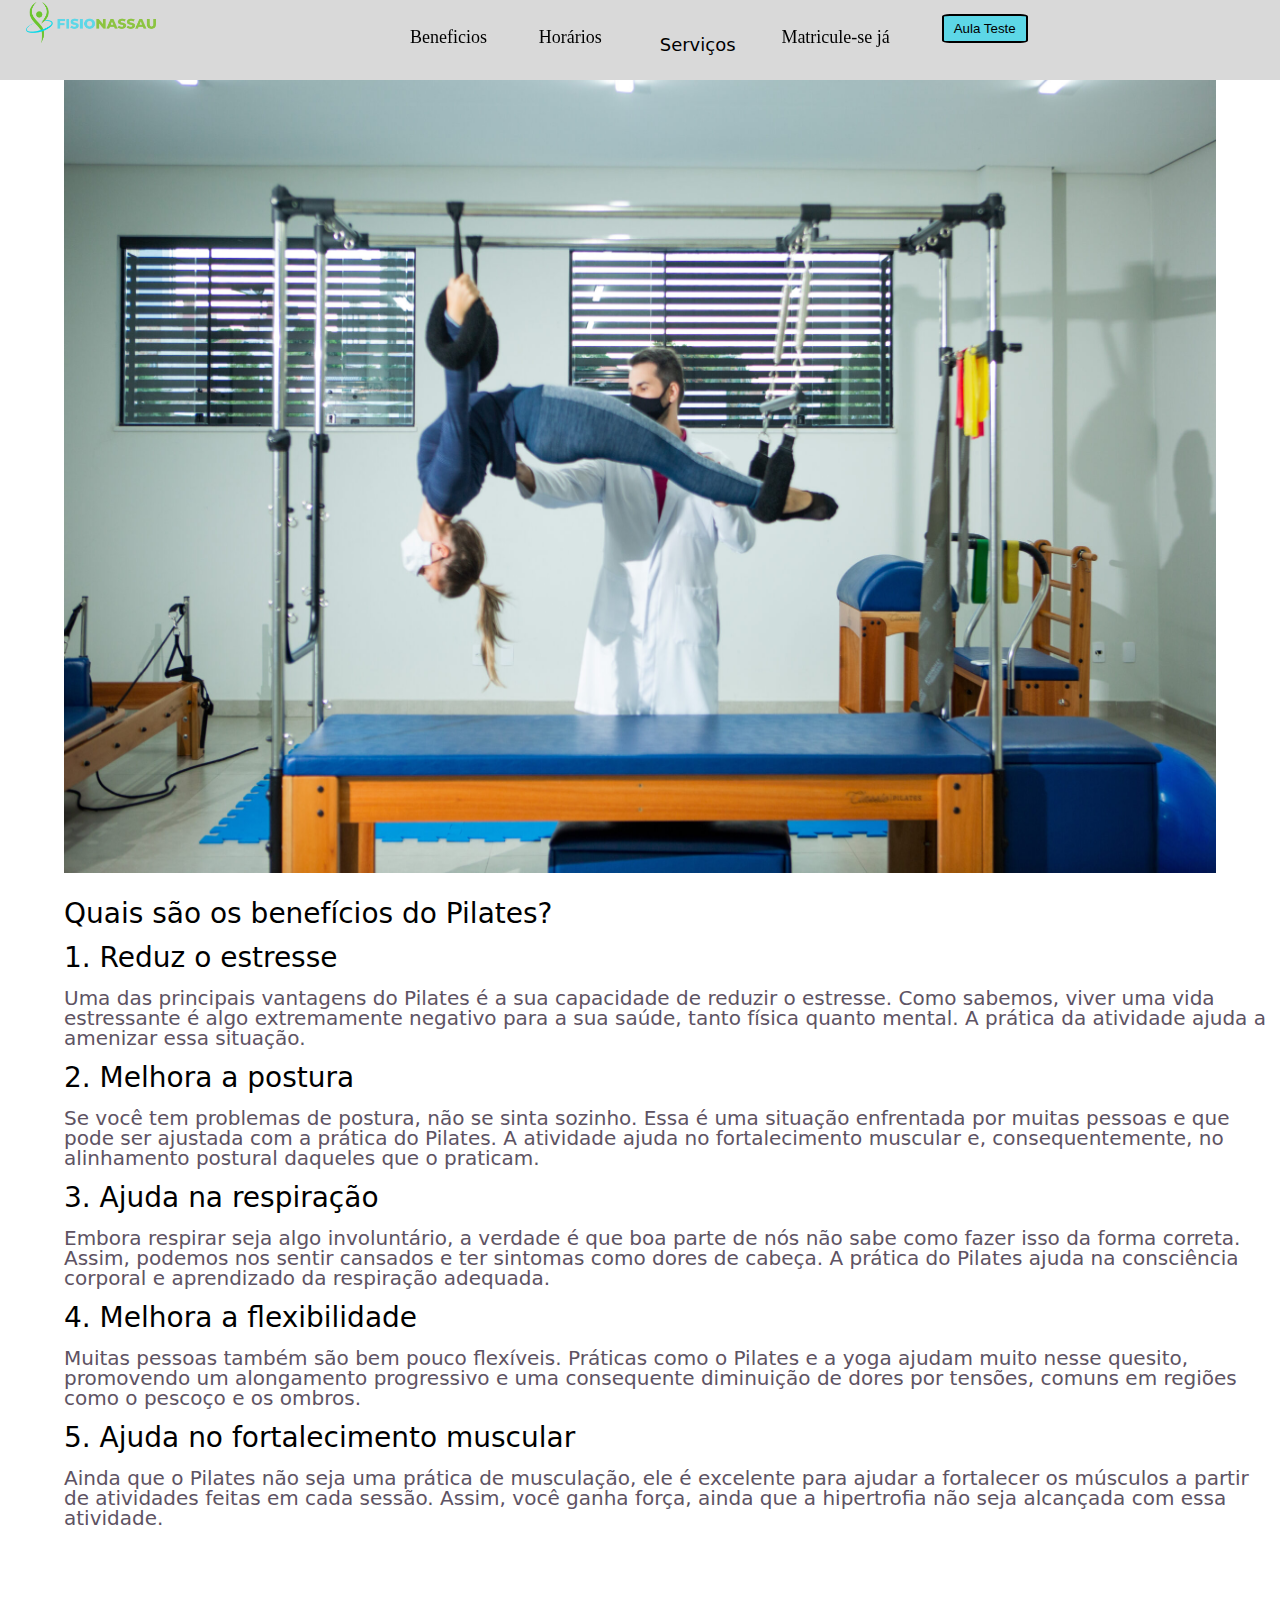
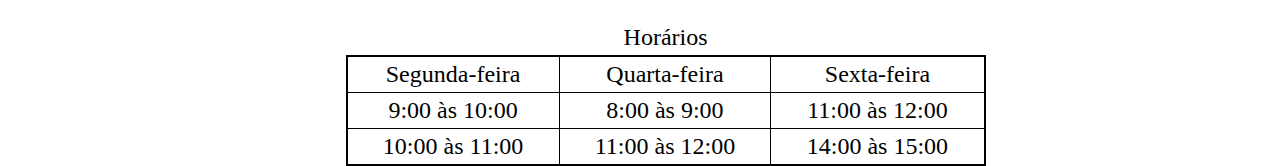
<file: index.html>
<!DOCTYPE html>
<html lang="pt-br">
<head>
    <meta charset="UTF-8">
    <meta name="viewport" content="width=device-width, initial-scale=1.0">
    <link rel="stylesheet" href="reset.css">
    <link rel="stylesheet" href="estilo.css">
    
    <title>FisioNassau</title>
</head>


<body> 
  <!--cabeçlho-->
<nav id="nav">
<div id="cabecalho">
  <img src="./fisioNassau01.png" alt="" >
  
    <ul>
      <li> <a href="#beneficios">Beneficios</a></li>
      <li> <a href="#horarios">Horários</a></li>
       <li>
         <div class="dropdown">
        <button class="btn btn-secondary dropdown-toggle" type="button" data-bs-toggle="dropdown" aria-expanded="false" style="background-color: #d9d9d9; border: none;font-size: large;font-family: system-ui, -apple-system, BlinkMacSystemFont, 'Segoe UI', Roboto, Oxygen, Ubuntu, Cantarell, 'Open Sans', 'Helvetica Neue', sans-serif;position: relative; top: auto; display: flex;text-align: center; padding: 8%;">
          Serviços
        </button>
      
        <div class="dropdown-menu">
          <a class="dropdown-item" href="#">Pilates</a>
          <a class="dropdown-item"  href="#">Ginástica</a>
          <a class="dropdown-item" href="#">Aérobico</a>
      </div>
      </div>
      
      </li>

      <li style="white-space: nowrap;"> <a href="matricula.html" target="_blank">Matricule-se já</a></li>
      <li><button class="aula">
        <a href="Aula teste.html" target="_blank">Aula Teste</a></button></li>
    </ul>
</div>
</nav>

<!--imagem-->
<div>
<img  class="fundo" src="./Pilates-Corts-scaled.jpg" alt="">
</div>

<!--txt beneficios-->
<div id="txt" >
 
<h2 id="beneficios">Quais são os benefícios do Pilates?</h2><br> 

<h3>1. Reduz o estresse</h2><br>
<p>Uma das principais vantagens do Pilates é a sua capacidade de reduzir o estresse. Como sabemos, viver uma vida estressante é algo extremamente negativo para a sua saúde, tanto física quanto mental. A prática da atividade ajuda a amenizar essa situação.</p>

<br>

<h3>2. Melhora a postura</h2><br>
<p>Se você tem problemas de postura, não se sinta sozinho. Essa é uma situação enfrentada por muitas pessoas e que pode ser ajustada com a prática do Pilates. A atividade ajuda no fortalecimento muscular e, consequentemente, no alinhamento postural daqueles que o praticam.</p>

<br>

<h3>3. Ajuda na respiração</h2><br>
<p>Embora respirar seja algo involuntário, a verdade é que boa parte de nós não sabe como fazer isso da forma correta. Assim, podemos nos sentir cansados e ter sintomas como dores de cabeça. A prática do Pilates ajuda na consciência corporal e aprendizado da respiração adequada.</p>

<br>

<h3>4. Melhora a flexibilidade</h2><br>
<p>Muitas pessoas também são bem pouco flexíveis. Práticas como o Pilates e a yoga ajudam muito nesse quesito, promovendo um alongamento progressivo e uma consequente diminuição de dores por tensões, comuns em regiões como o pescoço e os ombros.</p>

<br>

<h3>5. Ajuda no fortalecimento muscular</h2><br>
<p>Ainda que o Pilates não seja uma prática de musculação, ele é excelente para ajudar a fortalecer os músculos a partir de atividades feitas em cada sessão. Assim, você ganha força, ainda que a hipertrofia não seja alcançada com essa atividade.</p>

<br>

</div>
<!--Horários-->
<div  >
  <TABLE>
    <CAPTION id="horarios">Horários</CAPTION>
    <TR>
    <TH>Segunda-feira</TH><TH>Quarta-feira</TH><TH>Sexta-feira</TH>
    </TR>
    <TR>
    <TD>9:00 às 10:00</TD> <TD>8:00 às 9:00</TD> <TD>11:00 às 12:00</TD>
    </TR>
    <TR>
    <TD>10:00 às 11:00</TD> <TD>11:00 às 12:00</TD> <TD>14:00 às 15:00</TD>
    </TR>
    </TABLE>
</div>





</body>
</html>
</file>
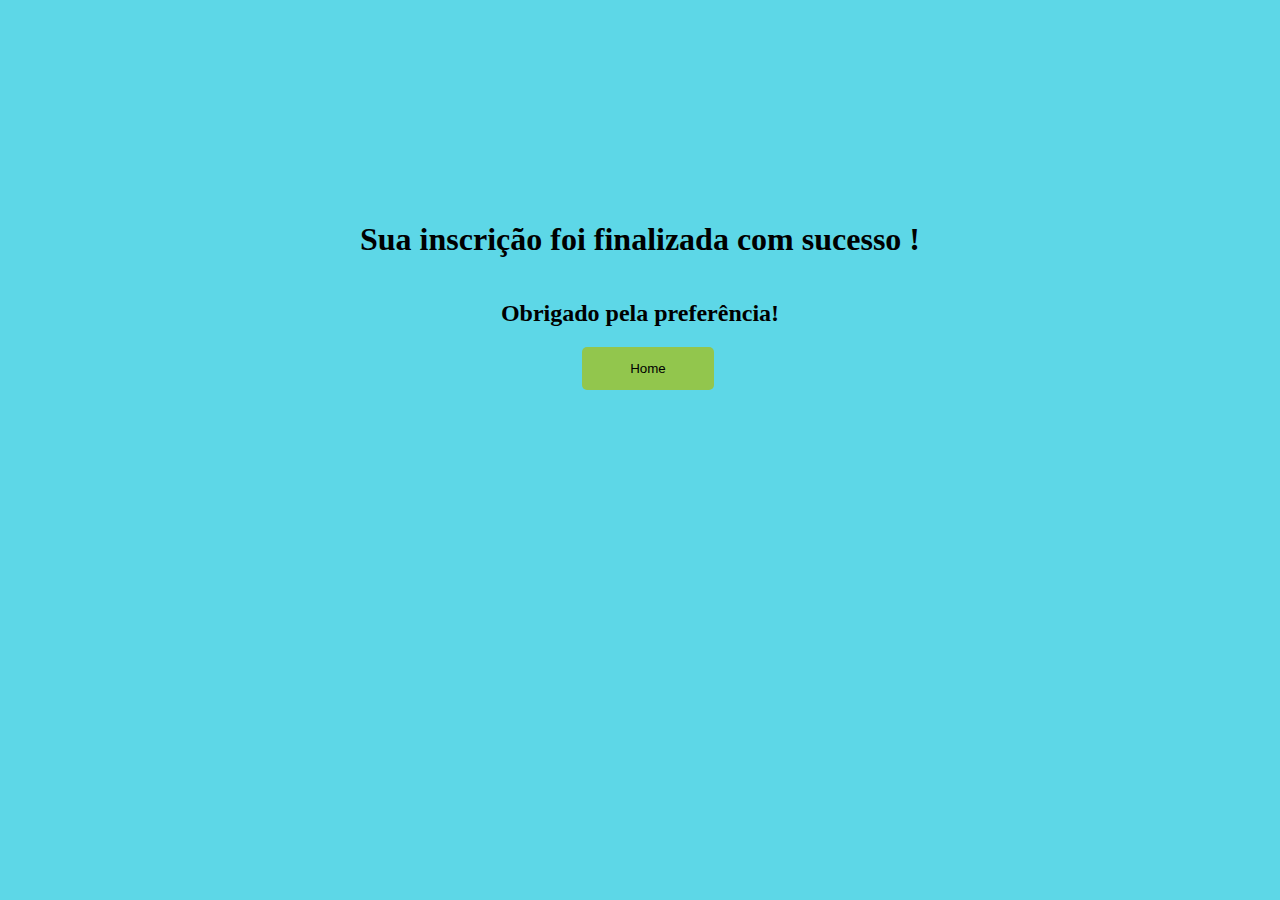
<file: obr.html>
<!DOCTYPE html>
<html lang="pt-br">
<head>
    <meta charset="UTF-8">
    <meta name="viewport" content="width=device-width, initial-scale=1.0">
    <title>Inscrição finalizada</title>
</head>
<body style="background-color: #5dd7e7;">
    <div class="container" style="display: flex;flex-direction: column; align-items: center; justify-content: center; text-align: center;margin-top: 200px;">
    <h1 style="text-align: center;">Sua inscrição foi finalizada com sucesso !</h1>
    <h2 style="text-align: center;">Obrigado pela preferência!</h2>
    <button style="display: flex; align-items: center; justify-content: center; margin-left: 40rem; border: none; padding: 0.9rem 3rem;border-radius: 5px;margin-right: 39rem;text-decoration: none;color: black;background-color:#92C64D ; line-weigth300;"><a href="index.html" style="text-decoration: none; color: black;">Home</a></button></div>
</body>
</html>
</file>
<file: estilo.css>
body {
    height: auto;
}
#cabecalho{
    columns: 11;
    margin: auto;
}

ul {
    display: flex;
    margin-left: 30%;
    position: absolute;
    top: 3%;
}
ul li {
    display: flex;
    padding: 8%;
    font-size:large;
    border-radius: 5px;
}
li a{
    text-decoration: none;
    color: black;
    width: auto;
}

.aula {
    padding: 5px 10px;
    background-color: #5DD7E7;
    white-space: nowrap;
    border:solid black 2px;
    border-radius: 9%;
    text-align: center;
    position: absolute;
    top: 5%;
    margin-top: 7px;
    
}
h1{
    display: flex;
    align-items: baseline;
    font-size:x-large;
    position: absolute;
    top: 4%;
    margin-left: 10%;
}
img {
    position: absolute;
    top:3%;
    width: 130px;
    height: auto;
    margin-left: 2%;
}
.fundo {
    
    width:90%;
    height: 94%;
    display: flex;
    margin-left: 5%;
}
#nav{
    width: 100%;
    height: 80px;
    background-color: #d9d9d9;
    columns: 12;
    position:fixed;
    z-index: 999;
}
#txt  {
    position: absolute;
    top: 100%;
    margin-left:5%;
}
h2{
    font-size: 28px;
    font-family: system-ui, -apple-system, BlinkMacSystemFont, 'Segoe UI', Roboto, Oxygen, Ubuntu, Cantarell, 'Open Sans', 'Helvetica Neue', sans-serif;
}
#txt h3 {

    font-size:28px;
    font-family: system-ui, -apple-system, BlinkMacSystemFont, 'Segoe UI', Roboto, Oxygen, Ubuntu, Cantarell, 'Open Sans', 'Helvetica Neue', sans-serif;
}
#txt p {
    font-size: 20px;
    text-align:justify;
    text-align: left;
    color: #5E5363;
    font-family:system-ui, -apple-system, BlinkMacSystemFont, 'Segoe UI', Roboto, Oxygen, Ubuntu, Cantarell, 'Open Sans', 'Helvetica Neue', sans-serif  ;
}
table {
    width: 50%;
    height: auto;
    position: absolute;
    top: 180%;
    text-align: center;
    border: solid black 2px;
    font-size: x-large;
    line-height: 35px;
    margin-left: 27%;
}
tr , td,th{
    border: solid black 1px;
}

li a:hover {
   color: #5DD7E7;

}
li .aula a:hover {
    color: white;
}

.dropdown-menu{
    position: absolute;
    display: none;
    border-radius: 5px;
    background-color: #d9d9d9;
}
.dropdown-menu a{
    display: block;
    background-color: #d9d9d9
}
.dropdown:hover .dropdown-menu{
    display: block;
}
</file>
